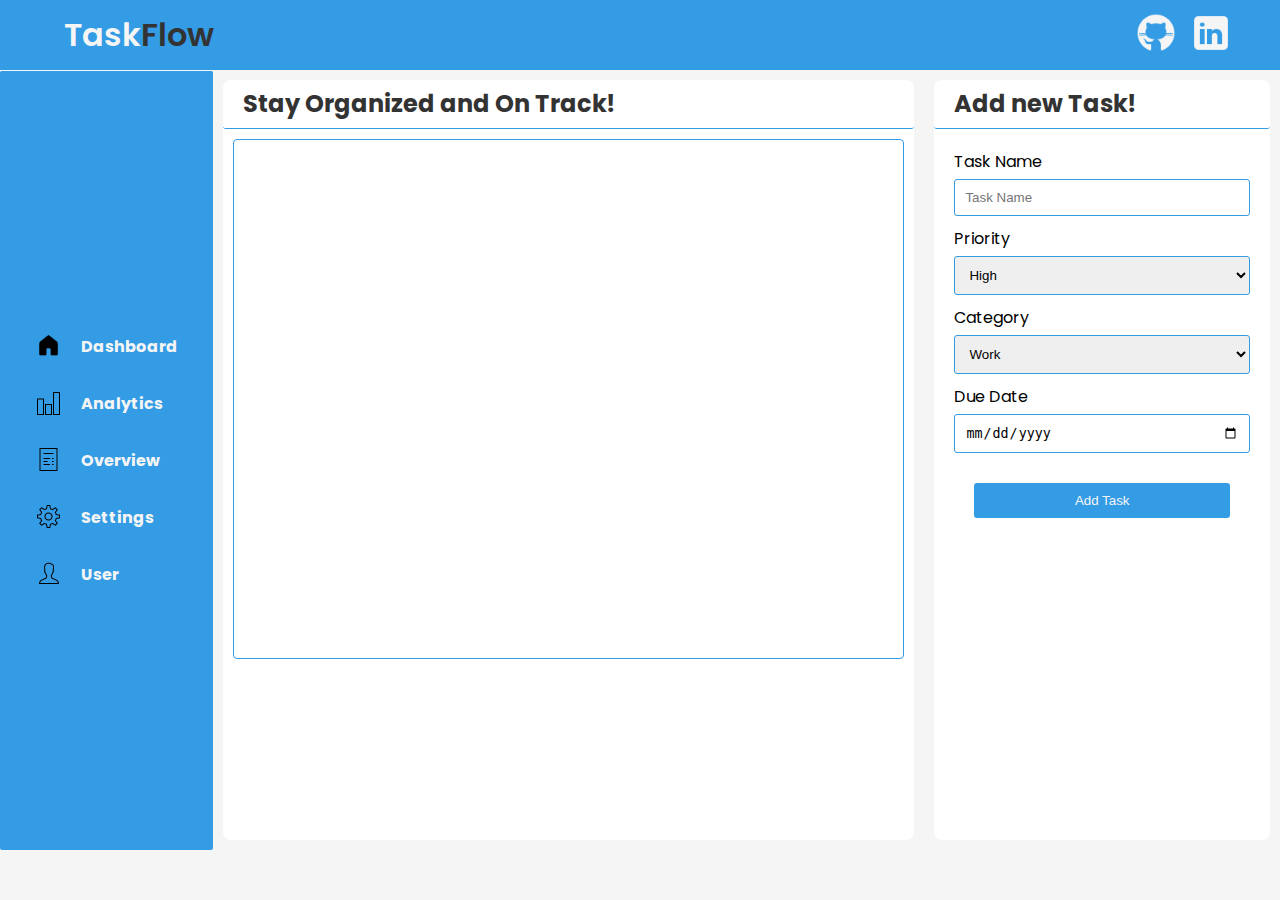
<file: v1.0.0-beta/index.html>
<!DOCTYPE html>
<html lang="en">
  <head>
    <meta charset="UTF-8" />
    <meta name="viewport" content="width=device-width, initial-scale=1.0" />
    <meta name="dev" content="Ali Zain" />
    <meta
      name="description"
      content="TaskFlow web app, Skill-Set: Html5, Css3, JavaScript."
    />

    <!-- favicon, title, styleSheet -->
    <link rel="icon" href="images/favicon.png" type="image/x-icon" />
    <title>TaskFlow</title>
    <link rel="stylesheet" href="css/styles.css" />
  </head>
  <!-- ---------------- -->

  <body>
    <!-- Header -->
    <header>
      <div class="logo">
        <p>Task<span>Flow</span></p>
      </div>

      <div class="social-media">
        <a href="https://github.com/AleZayn" class="icon" target="_blank">
          <img src="images/github.png" alt="github icon" />
        </a>
        <a
          href="https://www.linkedin.com/in/al%C3%ACzain/"
          class="icon"
          target="_blank"
        >
          <img src="images/linkedin.png" alt="linkedin icon" />
        </a>
      </div>
    </header>
<!-- Main -->
    <main>
      <!-- NavItems -->
      <nav>
        <div class="nav-Items">
          <!-- Nav items linked in JavaScript-File -->
        </div>
      </nav>

      <!-- Task-Section -->
      <div class="task-Section">
        <h1>Stay Organized and On Track!</h1>

        <!-- Task-List -->
        <ul class="ul-Task">
          <!-- --------------------------------------- -->
          <!-- <li class="li-Task">
            <input type="checkbox" name="checkbox" id="checkbox" />
            <h3 id="input-name">Task name</h3>
            <p id="input-priority">Priority</p>
            <p id="input-category">Category</p>
            <p id="input-due-date">Due Date</p>
          </li> -->

          <!-- --------------------------------------- -->
        </ul>
      </div>

      <!-- User-Input -->
      <form action="">
        <!-- Heading -->
        <h2>Add new Task!</h2>
        <div class="form-section">
          <!-- ---------------- -->
          <div class="user-Input">
            <label for="task-name" id="taskName">Task Name</label>
            <input
              type="text"
              name="task-name"
              id="task-name"
              placeholder="Task Name"
              required
            />

            <!-- Priority -->
            <label for="priority">Priority</label>
            <select id="priority" name="priority" required>
              <option value="high">High</option>
              <option value="medium">Medium</option>
              <option value="low">Low</option>
            </select>

            <!-- Category -->
            <label for="category">Category</label>
            <select name="category" id="category" required>
              <option value="work">Work</option>
              <option value="personal">Personal</option>
            </select>

            <!-- Due-Date -->
            <label for="due-date">Due Date</label>
            <input type="date" name="due-date" id="due-date" required />
          </div>
          <!-- ---------------- -->

          <!-- Submit Button -->
          <div class="btn">
            <button id="submit-btn">Add Task</button>
          </div>
        </div>
      </form>
    </main>
  
    <!-- ---------------- -->
    <!-- JavaScript-File -->
    <script src="components/main.js"></script>
  </body>
</html>
</file>
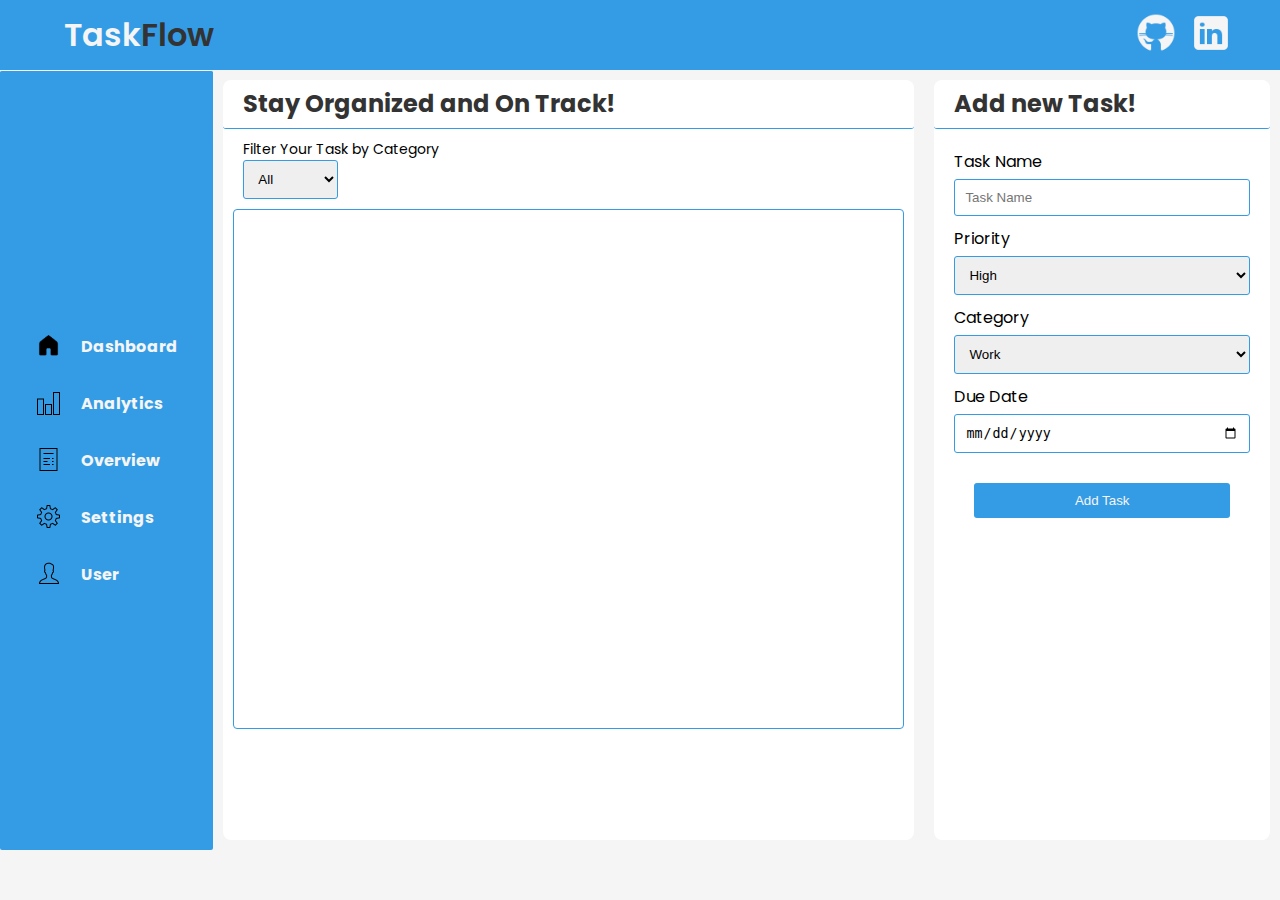
<file: v2.0.0/index.html>
<!DOCTYPE html>
<html lang="en">
  <head>
    <meta charset="UTF-8" />
    <meta name="viewport" content="width=device-width, initial-scale=1.0" />
    <meta name="dev" content="Ali Zain" />
    <meta
      name="description"
      content="TaskFlow web app, Skill-Set: Html5, Css3, JavaScript."
    />

    <!-- favicon, title, styleSheet -->
    <link rel="icon" href="images/favicon.png" type="image/x-icon" />
    <title>TaskFlow</title>
    <link rel="stylesheet" href="css/styles.css" />
  </head>
  <!-- ---------------- -->

  <body>
    <!-- Header -->
    <header>
      <div class="logo">
        <p>Task<span>Flow</span></p>
      </div>

      <div class="social-media">
        <a href="https://github.com/AleZayn" class="icon" target="_blank">
          <img src="images/github.png" alt="github icon" />
        </a>
        <a
          href="https://www.linkedin.com/in/al%C3%ACzain/"
          class="icon"
          target="_blank"
        >
          <img src="images/linkedin.png" alt="linkedin icon" />
        </a>
      </div>
    </header>
    <!-- Main -->
    <main>
      <!-- NavItems -->
      <nav>
        <div class="nav-Items col-1">
          <!-- Nav items linked in JavaScript-File -->
        </div>
      </nav>

      <!-- Task-Section -->
      <div class="task-Section col-2">
        <h1>Stay Organized and On Track!</h1>
        <!-- ------------------- -->
        <p style="font-size: 14px; padding: 0 20px">
          Filter Your Task by Category
        </p>
        <select
          id="category-Filter"
          name="category-Filter"
          style="margin: 0 20px"
        >
          <option value="All">All</option>
          <option value="Work">Work</option>
          <option value="Personal">Personal</option>
        </select>
        <!-- -------------------------- -->
        <!-- Task-List -->
        <ul class="ul-Task"></ul>
      </div>

      <!-- User-Input -->
      <form action="" col-3>
        <!-- Heading -->
        <h2>Add new Task!</h2>
        <div class="form-section">
          <!-- ---------------- -->
          <div class="user-Input">
            <label for="task-name" id="taskName">Task Name</label>
            <input
              type="text"
              name="task-name"
              id="task-name"
              placeholder="Task Name"
              maxlength="10"
              required
            />

            <!-- Priority -->
            <label for="priority">Priority</label>
            <select id="priority" name="priority" required>
              <option value="High">High</option>
              <option value="Medium">Medium</option>
              <option value="Low">Low</option>
            </select>

            <!-- Category -->
            <label for="category">Category</label>
            <select name="category" id="category" required>
              <option value="Work">Work</option>
              <option value="Personal">Personal</option>
            </select>

            <!-- Due-Date -->
            <label for="due-date">Due Date</label>
            <input type="date" name="due-date" id="due-date" required />
          </div>
          <!-- ---------------- -->

          <!-- Submit Button -->
          <div class="btn">
            <button id="submit-btn">Add Task</button>
          </div>
        </div>
      </form>
    </main>

    <!-- ---------------- -->
    <!-- JavaScript-File -->
    <script src="components/main.js"></script>
  </body>
</html>
</file>
<file: v1.0.0-beta/css/styles.css>
/* google-font */
@import url("https://fonts.googleapis.com/css2?family=Montserrat:wght@400;600;800&family=Poppins:wght@300;400;600&display=swap");

/* root */
:root {
  --primary-color: #f5f5f5;
  --secondary-color: #349ce5;
  --accent-color: #00d34d;
  --Text-color: #333;
}

* {
  margin: 0;
  padding: 0;
  box-sizing: border-box;
}

body {
  font-family: "Poppins", sans-serif;
  background-color: var(--primary-color);
  font-size: 16px;
  height: 100vh;
}

/* Header */
header {
  background-color: var(--secondary-color);
  height: 70px;
  padding: 0 5%;
  display: flex;
  justify-content: space-between;
  align-items: center;
}
header > .logo {
  font-size: 2rem;
  font-weight: 600;
}
.logo > p {
  color: var(--primary-color);
}
.logo > p > span {
  color: var(--Text-color);
}
.social-media {
  display: flex;
  gap: 30px;
}
.social-media > a {
  text-decoration: none;
}

.social-media > .icon > img {
  padding-top: 5px;
  width: 40px;
}

/* main */
main {
  display: grid;
  grid-template-columns: 0.6fr 2fr 1fr;
  height: calc(100vh - 120px);
}

/* nav */
nav {
  background-color: var(--secondary-color);
  border-top: 0.5px solid var(--primary-color);
  border-radius: 2px;
  display: grid;
  place-content: center;
}

/* nav-Items */
.nav-Items {
  display: flex;
  flex-direction: column;
  gap: 30px;
}
.navLi {
  list-style: none;
  align-items: center;
  display: flex;
  gap: 20px;
}
a {
  text-decoration: none;
  color: var(--primary-color);
  font-size: 1rem;
  font-weight: bold;
}

.icon {
  width: 25px;
  margin-bottom: 2px;
}

/* <!-- Task-Section --> */
.task-Section,
form {
  background-color: #fff;
  margin: 10px;
  border-radius: 8px;
  box-shadow: 1px 1px 1px 1px var(--primary-color);
}

h1,
h2 {
  line-height: 40px;
  padding: 4px 0px 4px 20px;
  color: var(--Text-color);
  font-size: 1.5rem;
  border-bottom: 1px solid var(--secondary-color);
  margin-bottom: 10px;
  border-radius: 3px;
}
.ul-Task {
  border: 0.5px solid var(--secondary-color);
  overflow: auto;
  height: 520px;
  padding: 10px;
  margin: 10px;
  border-radius: 4px;
}

.li-Task {
  display: flex;
  justify-content: space-between;
  align-items: center;
  gap: 20px;
  padding: 10px;
  margin: 10px;
  border: 0.5px solid var(--accent-color);
  border-radius: 3px;
  color: var(--Text-color);
}

/* Form <!-- User-Input --> */
.form-section {
  margin: 20px;
}

.user-Input {
  display: flex;
  justify-content: center;
  align-items: center;
  flex-direction: column;
}

.user-Input > input,
select {
  margin-bottom: 10px;
}

.user-Input > * {
  width: 100%;
}

.user-Input > label {
  margin-bottom: 5px;
  font-size: 1rem;
}

.user-Input > input,
select {
  padding: 10px;
  outline: none;
  border: 0.5px solid var(--secondary-color);
  border-radius: 3px;
}

/* addbtn */
.btn {
  display: flex;
  justify-content: center;
  align-items: center;
}

.btn > #submit-btn {
  width: 90%;
  margin: 20px;
  font-weight: 400;
  color: var(--primary-color);
  background-color: var(--secondary-color);
  border: none;
  padding: 10px;
  border-radius: 3px;
  cursor: pointer;
}

/* dltbtn */
.dltbtn {
  color: var(--primary-color);
  background-color: var(--secondary-color);
  border: none;
  padding: 10px;
  border-radius: 3px;
  cursor: pointer;
}
</file>
<file: v2.0.0/css/styles.css>
/* google-font */
@import url("https://fonts.googleapis.com/css2?family=Montserrat:wght@400;600;800&family=Poppins:wght@300;400;600&display=swap");

/* root */
:root {
  --primary-color: #f5f5f5;
  --secondary-color: #349ce5;
  --accent-color: #00d34d;
  --Text-color: #333;
}

* {
  margin: 0;
  padding: 0;
  box-sizing: border-box;
}

body {
  font-family: "Poppins", sans-serif;
  background-color: var(--primary-color);
  font-size: 16px;
  height: 100vh;
}

/* Header */
header {
  background-color: var(--secondary-color);
  height: 70px;
  padding: 0 5%;
  display: flex;
  justify-content: space-between;
  align-items: center;
}
header > .logo {
  font-size: 2rem;
  font-weight: 600;
}
.logo > p {
  color: var(--primary-color);
}
.logo > p > span {
  color: var(--Text-color);
}
.social-media {
  display: flex;
  gap: 30px;
}
.social-media > a {
  text-decoration: none;
}

.social-media > .icon > img {
  padding-top: 5px;
  width: 40px;
}

/* main */
main {
  display: grid;
  grid-template-columns: 0.6fr 2fr 1fr;
  height: calc(100vh - 120px);
}

/* nav */
nav {
  background-color: var(--secondary-color);
  border-top: 0.5px solid var(--primary-color);
  border-radius: 2px;
  display: grid;
  place-content: center;
}

/* nav-Items */
.nav-Items {
  display: flex;
  flex-direction: column;
  gap: 30px;
}
.navLi {
  list-style: none;
  align-items: center;
  display: flex;
  gap: 20px;
}
a {
  text-decoration: none;
  color: var(--primary-color);
  font-size: 1rem;
  font-weight: bold;
}

.icon {
  width: 25px;
  margin-bottom: 2px;
}

/* <!-- Task-Section --> */
.task-Section,
form {
  background-color: #fff;
  margin: 10px;
  border-radius: 8px;
  box-shadow: 1px 1px 1px 1px var(--primary-color);
}

h1,
h2 {
  line-height: 40px;
  padding: 4px 0px 4px 20px;
  color: var(--Text-color);
  font-size: 1.5rem;
  border-bottom: 1px solid var(--secondary-color);
  margin-bottom: 10px;
  border-radius: 3px;
}
.ul-Task {
  border: 0.5px solid var(--secondary-color);
  overflow: auto;
  height: 520px;
  padding: 10px;
  margin: 10px;
  border-radius: 4px;
}

.li-Task {
  display: flex;
  justify-content: space-between;
  align-items: center;
  gap: 20px;
  padding: 10px;
  margin: 10px;
  border: 0.5px solid var(--accent-color);
  border-radius: 3px;
  color: var(--Text-color);
}

/* Form <!-- User-Input --> */
.form-section {
  margin: 20px;
}

.user-Input {
  display: flex;
  justify-content: center;
  align-items: center;
  flex-direction: column;
}

.user-Input > input,
select {
  margin-bottom: 10px;
}

.user-Input > * {
  width: 100%;
}

.user-Input > label {
  margin-bottom: 5px;
  font-size: 1rem;
}

.user-Input > input,
select {
  padding: 10px;
  outline: none;
  border: 0.5px solid var(--secondary-color);
  border-radius: 3px;
}

/* addbtn */
.btn {
  display: flex;
  justify-content: center;
  align-items: center;
}

.btn > #submit-btn {
  width: 90%;
  margin: 20px;
  font-weight: 400;
  color: var(--primary-color);
  background-color: var(--secondary-color);
  border: none;
  padding: 10px;
  border-radius: 3px;
  cursor: pointer;
}

/* dltbtn */
.dltbtn {
  color: var(--primary-color);
  background-color: var(--secondary-color);
  border: none;
  padding: 10px;
  border-radius: 3px;
  cursor: pointer;
}

/* responsive-Design */
@media screen and (max-width: 940px) {
  body {
    font-size: 14px;
  }
  /* Header */
  header {
    height: 60px;
    padding: 0 5%;
    overflow-x: hidden;
  }
  header > .logo {
    font-size: 1.5rem;
    font-weight: 600;
  }

  /* main */
  main {
    grid-template-columns: 1fr;
    grid-template-rows: auto;
  }

  .col-1 {
    order: 1;
  }

  .col-2 {
    order: 2;
  }

  .col-3 {
    order: 3;
  }
  /* nav */
  nav {
    display: flex;
    background-color: var(--primary-color);
    margin: 10px 1%;
    align-items: center;
  }

  /* nav-Items */
  .nav-Items {
    display: flex;
    flex-direction: row;
    flex-wrap: wrap;
    gap: 30px;
  }
  .navLi {
    gap: 10px;
  }
  a {
    color: var(--Text-color);
  }
  .li-Task {
    gap: 10px;
    font-size: 0.6rem;
    padding: 8px;
    margin: 2px;
  }

  .dltbtn {
    font-size: 0.6rem;
    padding: 7px;
  }
}
:checked {
  accent-color: var(--accent-color);
}
</file>
